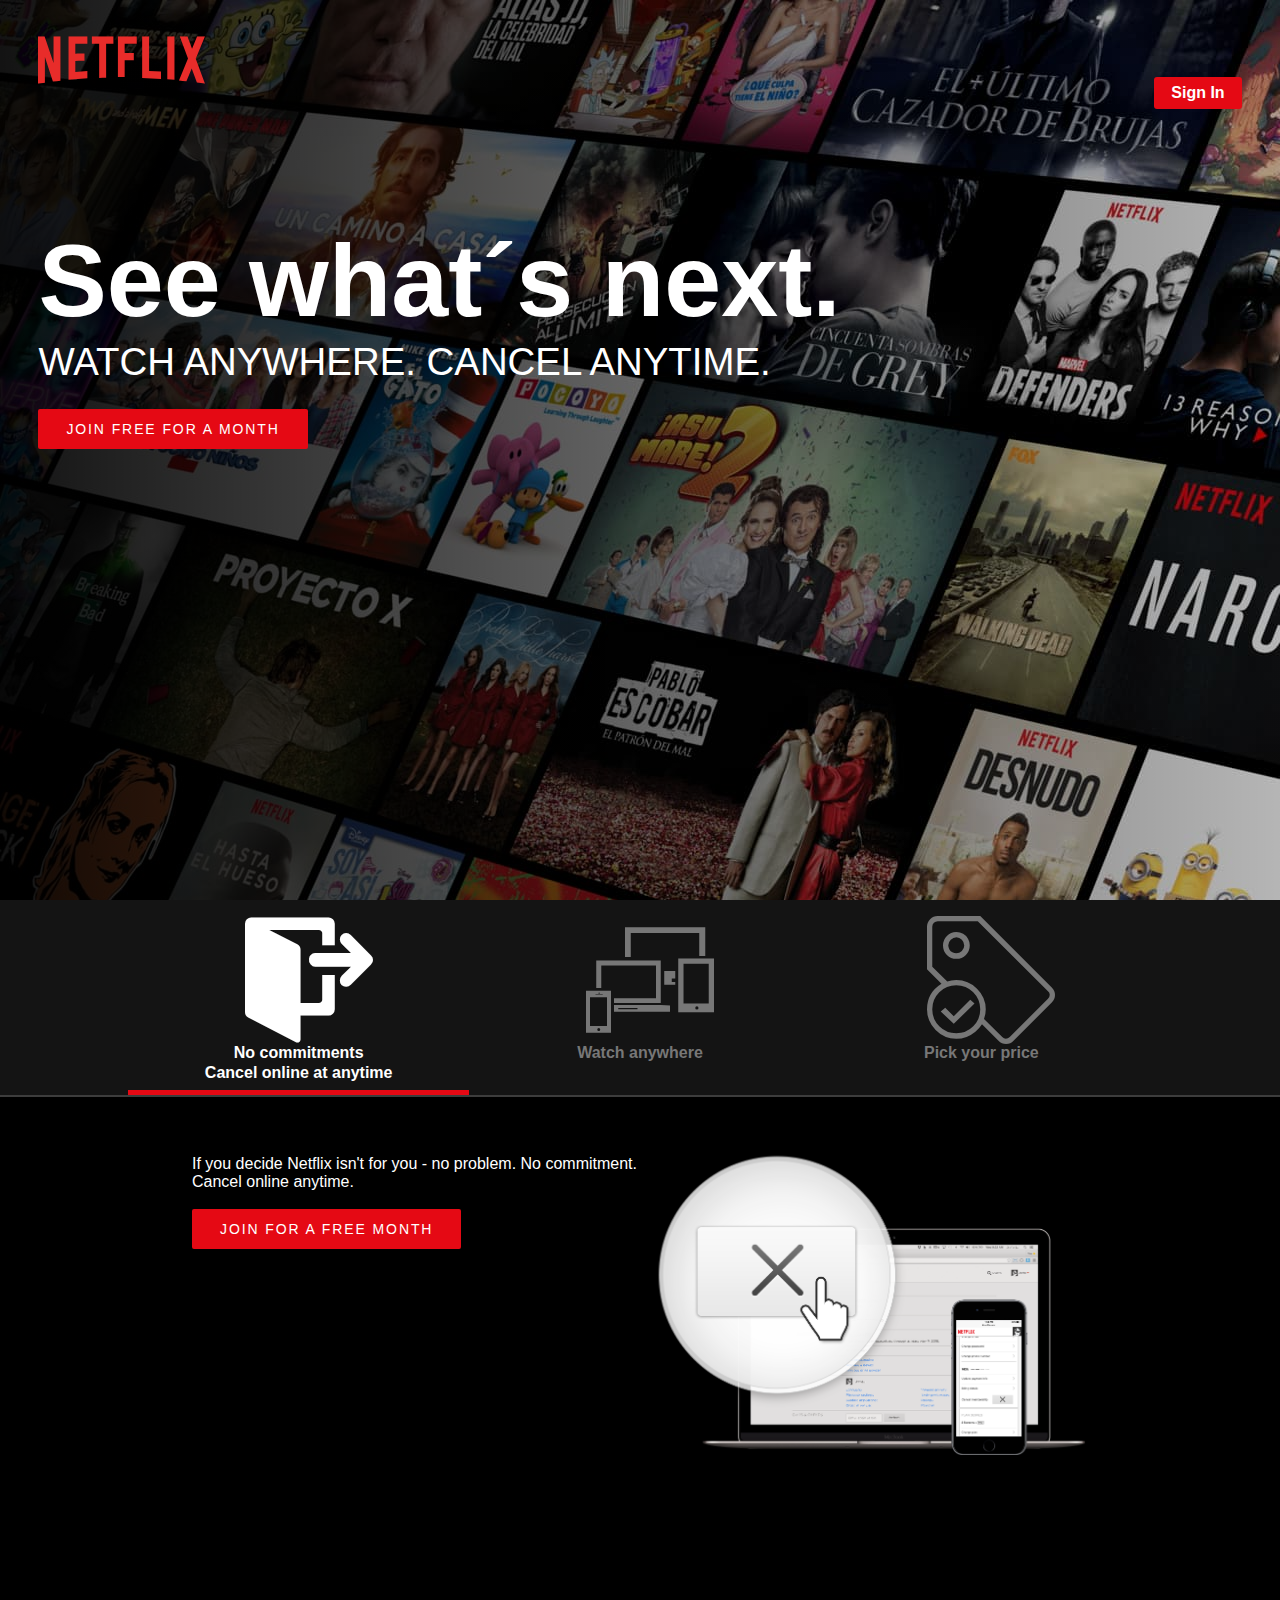
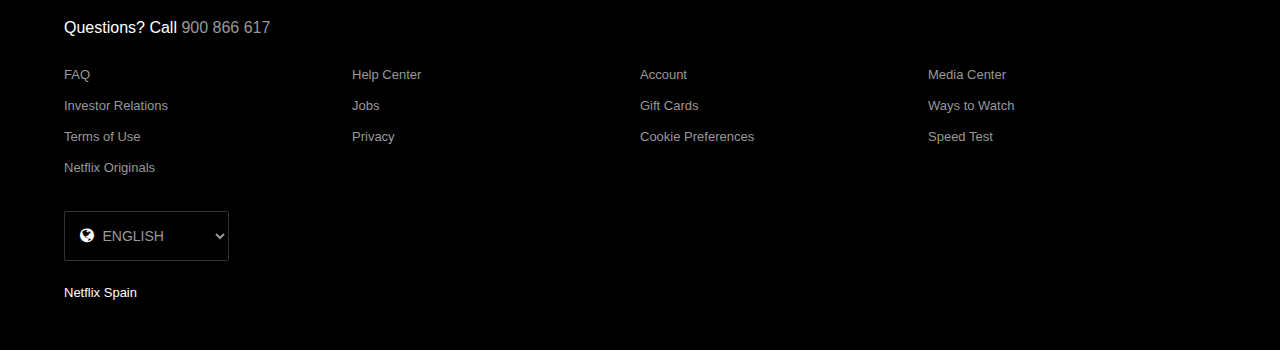
<file: index.html>
<!DOCTYPE html>
<html lang="en">
<head>
    <meta charset="UTF-8">
    <meta name="viewport" content="width=device-width, initial-scale=1.0">
    <meta http-equiv="X-UA-Compatible" content="ie=edge">
    <title>Netflix Spain - Watch TV Shows Online, Watch Movies Online</title>
    <link rel="stylesheet" href="assets/css/main.css">
    <link type="text/css" rel="stylesheet" href="assets/fonts/font/flaticon.css" />
    <link rel="stylesheet" href="assets/css/style.css">
    <link href="https://fonts.googleapis.com/css?family=Asap+Condensed|Open+Sans|Roboto" rel="stylesheet">
    <link rel="shortcut icon" href="assets/img/favicon.ico" type="img/x-icon">
    <link href="https://cdnjs.cloudflare.com/ajax/libs/font-awesome/4.7.0/css/font-awesome.min.css" rel="stylesheet">
   
</head>
<body>
  <header>
        <nav>
              <a class="logo" href="#"><img src="assets/img/logo.svg" id="imglogo">
              </a>
              <a href="https://www.netflix.com/login" class="signin">Sign In</a>
        </nav>
        <div id="caja-header">
              <div class="texto-header">
                  <span class="titulo">See what´s next.</span> <br>
                  <span class="subtitulo">WATCH ANYWHERE. CANCEL ANYTIME.</span>
              </div><br>
              
              <div class="col-xs-12 col-sm-12 col-md-12 center ">
                  <a href="https://www.netflix.com/signup" class="free">
                  <button class="boton" type="submit">JOIN FREE FOR A MONTH</button></a>
              </div>
        </div>
  </header>
    <div id="features">
            <nav>
              <div class="center columns size-80">
                  <a class="flaticon-salir is-selected column is-selected" href="#cancelanytime" data-id="cancelanytime">
                    <h2>
                      No commitments
                      <br/>
                      Cancel online at anytime
                    </h2>
                  </a>
  
                  <a class="flaticon-diseno-responsive-para-diversos-formatos-de-pantallas column" href="#watchanywhere" data-id="watchanywhere">
                    <h2>
                      Watch anywhere
                    </h2>
                  </a>
  
                  <a class="flaticon-etiqueta-simbolo-de-verificacion-esbozado column" href="#pickprice" data-id="pickprice">
                    <h2>
                      Pick your price
                    </h2>
                  </a>
                </div>
            </nav>
      
<article>
     <section class="is-selected center size-70" data-id="cancelanytime">
          <div class="columns">
                <div class="column">
                  <br>
                        <span id="h2">
                        If you decide Netflix isn't for you - no problem. No commitment. Cancel online anytime.
                        </span>
                        <br> <br>
                        <button class="btn btn-large">JOIN FOR A FREE MONTH</button>
                </div>

                <div class="column">
                      <img src="assets/img/close.png"/ id="">
                </div>
          </div>
    </section>

     <section class="center size-80" id="watchanywhere" data-id="watchanywhere">
            <div class="columns">
                <span class="column" id="h2">
                  Watch TV shows and movies anytime, anywhere — personalized for you.
                </span>
                <button class="bton">JOIN FOR A FREE MONTH</button>
            </div>

            <div class="columns size-90 center">
                <div class="column text-center">
                  <img src="assets/img/tv.png" id="images" />
                  <h3>Watch on your TV</h3>
                  <p>Smart TVs, PlayStation, Xbox, Chromecast, Apple TV, Blu-ray players and more.</p>
                </div>

                <div class="column text-center">
                  <img src="assets/img/movil-escritorio.png" id="images" />
                  <h3>Watch instantly or download for later</h3>
                  <p>Available on phone and tablet, wherever you go.</p>
                </div>

                <div class="column text-center">
                  <img src="assets/img/descarga.png" id="images" />
                  <h3>Use any computer</h3>
                  <p>Watch right on Netflix.com.</p>
                </div>
          </div>
    </section>
    <section class="center size-70" id="pickprice" data-id="pickprice">
      <div class="text-center">
        <h2>
          Choose one plan and watch everything on Netflix.
        </h2>
        <button class="btn btn-large">JOIN FOR A FREE MONTH</button>
      </div>

  <table>
        <thead>
              <tr>
                <th></th>
                <th>Basic</th>
                <th>Standard</th>
                <th>Premium</th>
              </tr>
            </thead>
            <tbody>
              <tr id="tr">
                <td>Monthly price after free month ends on 6/27/17</td>
                <td>EUR7.99</td>
                <td>EUR9.99</td>
                <td>EUR11.99</td>
              </tr>
              <tr>
                <td>HD available</td>
                <td><i class="fa fa-times"></i></td>
                <td><i class="fa fa-check"></i></td>
                <td><i class="fa fa-check"></i></td>
              </tr>
              <tr id="tr">
                <td>Ultra HD available</td>
                <td><i class="fa fa-times"></i></td>
                <td><i class="fa fa-times"></i></td>
                <td><i class="fa fa-check"></i></td>
              </tr>
              <tr>
                <td>Screens you can watch on at the same time</td>
                <td>1</td>
                <td>2</td>
                <td>4</td>
              </tr>
              <tr id="tr">
                <td>Watch on your laptop, TV, phone and tablet</td>
                <td><i class="fa fa-check"></i></td>
                <td><i class="fa fa-check"></i></td>
                <td><i class="fa fa-check"></i></td>
              </tr>
              <tr>
                <td>Unlimited movies and TV shows</td>
                <td><i class="fa fa-check"></i></td>
                <td><i class="fa fa-check"></i></td>
                <td><i class="fa fa-check"></i></td>
              </tr>
              <tr id="tr">
                <td>Cancel anytime</td>
                <td><i class="fa fa-check"></i></td>
                <td><i class="fa fa-check"></i></td>
                <td><i class="fa fa-check"></i></td>
              </tr>
              <tr>
                <td>First month free</td>
                <td><i class="fa fa-check"></i></td>
                <td><i class="fa fa-check"></i></td>
                <td><i class="fa fa-check"></i></td>
              </tr>
            </tbody>
        </table>
</section>
</article>
</div>
<footer class="center size-90">
  <p>
    Questions? Call <a href="tel:900 866 617">900 866 617</a>
  </p>

  <ul class="columns flex-wrap">
    <li class="column is-25">
      <a href="https://help.netflix.com/support/412"><span>FAQ</span></a>
    </li>
    <li class="column is-25">
      <a href="https://help.netflix.com"><span>Help Center</span></a>
    </li>
    <li class="column is-25">
      <a href="https://www.netflix.com/yourAccount"><span>Account</span></a>
    </li>
    <li class="column is-25">
      <a href="https://media.netflix.com/"><span>Media Center</span></a>
    </li>
    <li class="column is-25">
      <a href="http://ir.netflix.com/"><span>Investor Relations</span></a>
    </li>
    <li class="column is-25">
      <a href="https://jobs.netflix.com/jobs"><span>Jobs</span></a>
    </li>
    <li class="column is-25">
      <a href="https://www.netflix.com/redeem"><span>Gift Cards</span></a>
    </li>
    <li class="column is-25">
      <a href="https://www.netflix.com/watch"><span>Ways to Watch</span></a>
    </li>
    <li class="column is-25">
      <a href="https://help.netflix.com/legal/termsofuse"><span>Terms of Use</span></a>
    </li>
    <li class="column is-25">
      <a href="https://help.netflix.com/legal/privacy"><span>Privacy</span></a>
    </li>
    <li class="column is-25">
      <a href="https://help.netflix.com/legal/privacy#cookies"><span>Cookie Preferences</span></a>
    </li>
    <li class="column is-25">
      <a href="https://fast.com"><span>Speed Test</span></a>
    </li>
    <li class="column is-25">
      <a href="https://www.netflix.com/es-en/originals"><span>Netflix Originals</span></a>
    </li>
  </ul>
  <div id="lang-selection">
    <i class="fa fa-globe" aria-hidden="true"></i>
    <select tabindex="0">
      <option value="es">Español</option>
      <option selected value="en">English</option>
    </select>
  </div>
  
  <p id="company">Netflix Spain</p>
</footer>

    <script type="text/javascript" src="https://ajax.googleapis.com/ajax/libs/jquery/1.11.0/jquery.min.js"></script>    
    <script src="assets/js/app.js"></script>
</body>
</html>
</file>
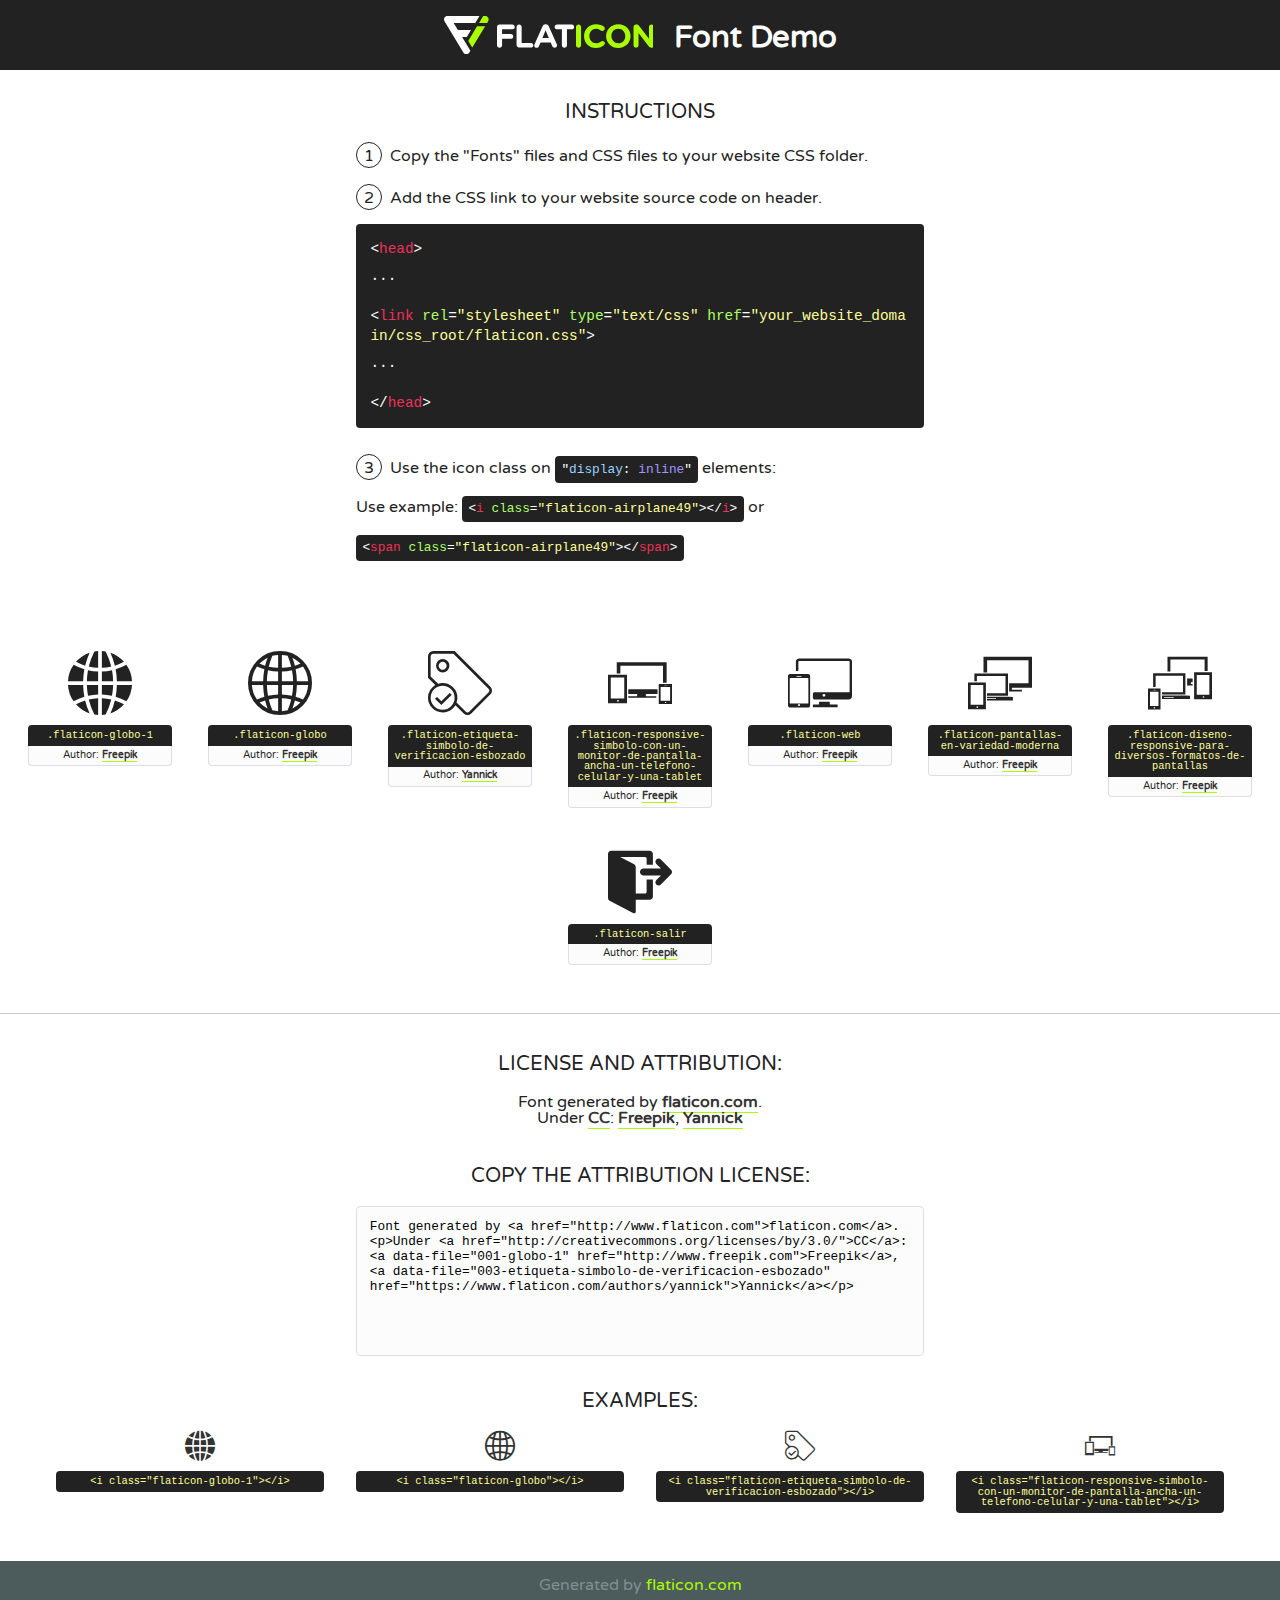
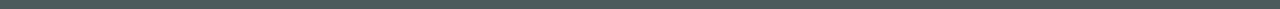
<file: assets/fonts/font/flaticon.html>
<!DOCTYPE html>
<!--
  Flaticon icon font: Flaticon
  Creation date: 19/09/2017 22:13
-->
<html>
<!DOCTYPE html>
<html>

<head>
    <title>Flaticon WebFont</title>
    <link href="http://fonts.googleapis.com/css?family=Varela+Round" rel="stylesheet" type="text/css" />
    <link rel="stylesheet" type="text/css" href="flaticon.css">
    <meta charset="UTF-8">
    <style>
    html, body, div, span, applet, object, iframe,
    h1, h2, h3, h4, h5, h6, p, blockquote, pre,
    a, abbr, acronym, address, big, cite, code,
    del, dfn, em, img, ins, kbd, q, s, samp,
    small, strike, strong, sub, sup, tt, var,
    b, u, i, center,
    dl, dt, dd, ol, ul, li,
    fieldset, form, label, legend,
    table, caption, tbody, tfoot, thead, tr, th, td,
    article, aside, canvas, details, embed, 
    figure, figcaption, footer, header, hgroup, 
    menu, nav, output, ruby, section, summary,
    time, mark, audio, video {
        margin: 0;
        padding: 0;
        border: 0;
        font-size: 100%;
        font: inherit;
        vertical-align: baseline;
    }
    /* HTML5 display-role reset for older browsers */
    article, aside, details, figcaption, figure, 
    footer, header, hgroup, menu, nav, section {
        display: block;
    }
    body {
        line-height: 1;
    }
    ol, ul {
        list-style: none;
    }
    blockquote, q {
        quotes: none;
    }
    blockquote:before, blockquote:after,
    q:before, q:after {
        content: '';
        content: none;
    }
    table {
        border-collapse: collapse;
        border-spacing: 0;
    }
    body {
        font-family: 'Varela Round', Helvetica, Arial, sans-serif;
        font-size: 16px;
        color: #222;
    }
    a {
        color: #333;
        border-bottom: 1px solid #a9fd00;
        font-weight: bold;
        text-decoration: none;
    }
    * {
        -moz-box-sizing: border-box;
        -webkit-box-sizing: border-box;
        box-sizing: border-box;
        margin: 0;
        padding: 0;
    }
    [class^="flaticon-"]:before, [class*=" flaticon-"]:before, [class^="flaticon-"]:after, [class*=" flaticon-"]:after {
        font-family: Flaticon;
        font-size: 30px;
        font-style: normal;
        margin-left: 20px;
        color: #333;
    }
    .wrapper {
        max-width: 600px;
        margin: auto;
        padding: 0 1em;
    }
    .title {
        font-size: 1.25em;
        text-align: center;
        margin-bottom: 1em;
        text-transform: uppercase;
    }
    header {
        text-align: center;
        background-color: #222;
        color: #fff;
        padding: 1em;
    }
    header .logo {
        width: 210px;
        height: 38px;
        display: inline-block;
        vertical-align: middle;
        margin-right: 1em;
        border: none;
    }
    header strong {
        font-size: 1.95em;
        font-weight: bold;
        vertical-align: middle;
        margin-top: 5px;
        display: inline-block;
    }
    .demo {
        margin: 2em auto;
        line-height: 1.25em;
    }
    .demo ul li {
        margin-bottom: 1em;
    }
    .demo ul li .num {
        color: #222;
        border-radius: 20px;
        display: inline-block;
        width: 26px;
        padding: 3px;
        height: 26px;
        text-align: center;
        margin-right: 0.5em;
        border: 1px solid #222;
    }
    .demo ul li code {
        background-color: #222;
        border-radius: 4px;
        padding: 0.25em 0.5em;
        display: inline-block;
        color: #fff;
        font-family: Consolas,Monaco,Lucida Console,Liberation Mono,DejaVu Sans Mono,Bitstream Vera Sans Mono,Courier New, monospace;
        font-weight: lighter;
        margin-top: 1em;
        font-size: 0.8em;
        word-break: break-all;
    }
    .demo ul li code.big {
        padding: 1em;
        font-size: 0.9em;
    }
    .demo ul li code .red {
        color: #EF3159;
    }
    .demo ul li code .green {
        color: #ACFF65;
    }
    .demo ul li code .yellow {
        color: #FFFF99;
    }
    .demo ul li code .blue {
        color: #99D3FF;
    }
    .demo ul li code .purple {
        color: #A295FF;
    }
    .demo ul li code .dots {
        margin-top: 0.5em;
        display: block;
    }
    #glyphs {
        border-bottom: 1px solid #ccc;
        padding: 2em 0;
        text-align: center;
    }
    .glyph {
        display: inline-block;
        width: 9em;
        margin: 1em;
        text-align: center;
        vertical-align: top;
        background: #FFF;
    }
    .glyph .glyph-icon {
        padding: 10px;
        display: block;
        font-family:"Flaticon";
        font-size: 64px;
        line-height: 1;
    }
    .glyph .glyph-icon:before {
        font-size: 64px;
        color: #222;
        margin-left: 0;
    }
    .class-name {
        font-size: 0.65em;
        background-color: #222;
        color: #fff;
        border-radius: 4px 4px 0 0;
        padding: 0.5em;
        color: #FFFF99;
        font-family: Consolas,Monaco,Lucida Console,Liberation Mono,DejaVu Sans Mono,Bitstream Vera Sans Mono,Courier New, monospace;
    }
    .author-name {
        font-size: 0.6em;
        background-color: #fcfcfd;
        border: 1px solid #DEDEE4;
        border-top: 0;
        border-radius: 0 0 4px 4px;
        padding: 0.5em;
    }
    .class-name:last-child {
        font-size: 10px;
        color:#888;
    }
    .class-name:last-child a {
        font-size: 10px;
        color:#555;
    }
    .class-name:last-child a:hover {
        color:#a9fd00;
    }
    .glyph > input {
        display: block;
        width: 100px;
        margin: 5px auto;
        text-align: center;
        font-size: 12px;
        cursor: text;
    }
    .glyph > input.icon-input {
        font-family:"Flaticon";
        font-size: 16px;
        margin-bottom: 10px;
    }
    .attribution .title {
        margin-top: 2em;
    }
    .attribution textarea {
        background-color: #fcfcfd;
        padding: 1em;
        border: none;
        box-shadow: none;
        border: 1px solid #DEDEE4;
        border-radius: 4px;
        resize: none;
        width: 100%;
        height: 150px;
        font-size: 0.8em;
        font-family: Consolas,Monaco,Lucida Console,Liberation Mono,DejaVu Sans Mono,Bitstream Vera Sans Mono,Courier New, monospace;
        -webkit-appearance: none;
    }
    .iconsuse {
        margin: 2em auto;
        text-align: center;
        max-width: 1200px;
    }
    .iconsuse:after {
        content: '';
        display: table;
        clear: both;
    }
    .iconsuse .image {
        float: left;
        width: 25%;
        padding: 0 1em;
    }
    .iconsuse .image p {
        margin-bottom: 1em;
    }
    .iconsuse .image span {
        display: block;
        font-size: 0.65em;
        background-color: #222;
        color: #fff;
        border-radius: 4px;
        padding: 0.5em;
        color: #FFFF99;
        margin-top: 1em;
        font-family: Consolas,Monaco,Lucida Console,Liberation Mono,DejaVu Sans Mono,Bitstream Vera Sans Mono,Courier New, monospace;
    }
    #footer {
        text-align: center;
        background-color: #4C5B5C;
        color: #7c9192;
        padding: 1em;
    }
    #footer a {
        border: none;
        color: #a9fd00;
        font-weight: normal;
    }
    @media (max-width: 960px) {
        .iconsuse .image {
            width: 50%;
        }
    }
    @media (max-width: 560px) {
        .iconsuse .image {
            width: 100%;
        }
    }
    </style>
</head>

<body class="characters-off">

    <header>
        <a href="http://www.flaticon.com" target="_blank" class="logo">
            <svg version="1.1" xmlns="http://www.w3.org/2000/svg" xmlns:xlink="http://www.w3.org/1999/xlink" xmlns:a="http://ns.adobe.com/AdobeSVGViewerExtensions/3.0/" viewBox="0 0 560.875 102.036" enable-background="new 0 0 560.875 102.036" xml:space="preserve">
                <defs>
                </defs>
                <g>
                    <g class="letters">
                        <path fill="#ffffff" d="M141.596,29.675c0-3.777,2.985-6.767,6.764-6.767h34.438c3.426,0,6.15,2.728,6.15,6.15
                        c0,3.43-2.724,6.149-6.15,6.149h-27.674v13.091h23.719c3.429,0,6.151,2.724,6.151,6.15c0,3.43-2.723,6.149-6.151,6.149h-23.719
                        v17.574c0,3.773-2.986,6.761-6.764,6.761c-3.779,0-6.764-2.989-6.764-6.761V29.675z"></path>
                        <path fill="#ffffff" d="M193.844,29.149c0-3.781,2.985-6.767,6.764-6.767c3.776,0,6.763,2.985,6.763,6.767v42.957h25.039
                        c3.426,0,6.149,2.726,6.149,6.153c0,3.425-2.723,6.15-6.149,6.15h-31.802c-3.779,0-6.764-2.986-6.764-6.768V29.149z"></path>
                        <path fill="#ffffff" d="M241.891,75.71l21.438-48.407c1.492-3.341,4.215-5.357,7.906-5.357h0.792
                        c3.686,0,6.323,2.017,7.815,5.357l21.439,48.407c0.436,0.967,0.701,1.845,0.701,2.723c0,3.602-2.809,6.501-6.414,6.501
                        c-3.161,0-5.269-1.845-6.499-4.655l-4.132-9.661h-27.059l-4.301,10.102c-1.144,2.631-3.426,4.214-6.237,4.214
                        c-3.517,0-6.24-2.81-6.24-6.325C241.1,77.64,241.451,76.677,241.891,75.71z M279.932,58.666l-8.521-20.297l-8.526,20.297H279.932
                        z"></path>
                        <path fill="#ffffff" d="M314.864,35.387H301.86c-3.429,0-6.239-2.813-6.239-6.238c0-3.429,2.811-6.24,6.239-6.24h39.533
                        c3.426,0,6.237,2.811,6.237,6.24c0,3.425-2.811,6.238-6.237,6.238h-13.001v42.785c0,3.773-2.99,6.761-6.764,6.761
                        c-3.779,0-6.764-2.989-6.764-6.761V35.387z"></path>
                        <path fill="#A9FD00" d="M352.615,29.149c0-3.781,2.985-6.767,6.767-6.767c3.774,0,6.761,2.985,6.761,6.767v49.024
                        c0,3.773-2.987,6.761-6.761,6.761c-3.781,0-6.767-2.989-6.767-6.761V29.149z"></path>
                        <path fill="#A9FD00" d="M374.132,53.836v-0.179c0-17.481,13.178-31.801,32.065-31.801c9.22,0,15.459,2.458,20.557,6.238
                        c1.402,1.054,2.637,2.985,2.637,5.357c0,3.692-2.985,6.59-6.681,6.59c-1.845,0-3.071-0.702-4.044-1.319
                        c-3.776-2.813-7.729-4.393-12.562-4.393c-10.364,0-17.831,8.611-17.831,19.154v0.173c0,10.542,7.291,19.329,17.831,19.329
                        c5.715,0,9.492-1.756,13.359-4.834c1.049-0.874,2.458-1.491,4.039-1.491c3.429,0,6.325,2.813,6.325,6.236
                        c0,2.106-1.056,3.78-2.282,4.834c-5.539,4.834-12.036,7.733-21.878,7.733C387.572,85.464,374.132,71.493,374.132,53.836z"></path>
                        <path fill="#A9FD00" d="M433.009,53.836v-0.179c0-17.481,13.79-31.801,32.766-31.801c18.981,0,32.592,14.143,32.592,31.628v0.173
                        c0,17.483-13.785,31.807-32.769,31.807C446.625,85.464,433.009,71.32,433.009,53.836z M484.224,53.836v-0.179
                        c0-10.539-7.725-19.326-18.626-19.326c-10.893,0-18.449,8.611-18.449,19.154v0.173c0,10.542,7.73,19.329,18.626,19.329
                        C476.676,72.986,484.224,64.378,484.224,53.836z"></path>
                        <path fill="#A9FD00" d="M506.233,29.321c0-3.774,2.99-6.763,6.767-6.763h1.401c3.252,0,5.183,1.583,7.029,3.953l26.093,34.265
                        V29.059c0-3.692,2.99-6.677,6.681-6.677c3.683,0,6.671,2.985,6.671,6.677v48.934c0,3.78-2.987,6.765-6.764,6.765h-0.436
                        c-3.257,0-5.188-1.581-7.034-3.953l-27.056-35.492v32.944c0,3.687-2.985,6.676-6.678,6.676c-3.683,0-6.673-2.989-6.673-6.676
                        V29.321z"></path>
                    </g>
                    <g class="insignia">
                        <path fill="#ffffff" d="M48.372,56.137h12.517l11.156-18.537H37.186L25.688,18.539h57.825L94.668,0H9.271
                        C5.925,0,2.842,1.801,1.198,4.716c-1.644,2.907-1.593,6.482,0.134,9.343l50.38,83.501c1.678,2.781,4.689,4.476,7.938,4.476
                        c3.246,0,6.257-1.695,7.935-4.476l2.898-4.804L48.372,56.137z"></path>
                        <g class="i">
                            <path fill="#A9FD00" d="M93.575,18.539h0.031v0.004l21.652,0.004l2.705-4.488c1.727-2.861,1.778-6.436,0.133-9.343
                            C116.454,1.801,113.371,0,110.026,0h-5.294L93.575,18.539z"></path>
                            <polygon fill="#A9FD00" points="88.291,27.356 64.725,66.486 75.519,84.404 109.942,27.356"></polygon>
                        </g>
                    </g>
                </g>
            </svg>
        </a>
        <strong>Font Demo</strong>
    </header>


    <section class="demo wrapper">

        <p class="title">Instructions</p>

        <ul>
            <li>
                <span class="num">1</span>Copy the "Fonts" files and CSS files to your website CSS folder.
            </li>
            <li>
                <span class="num">2</span>Add the CSS link to your website source code on header.
                <code class="big">
                    &lt;<span class="red">head</span>&gt;
                    <br/><span class="dots">...</span>
                    <br/>&lt;<span class="red">link</span> <span class="green">rel</span>=<span class="yellow">"stylesheet"</span> <span class="green">type</span>=<span class="yellow">"text/css"</span> <span class="green">href</span>=<span class="yellow">"your_website_domain/css_root/flaticon.css"</span>&gt;
                    <br/><span class="dots">...</span>
                    <br/>&lt;/<span class="red">head</span>&gt;
                </code>
            </li>

            <li>
                <p>
                    <span class="num">3</span>Use the icon class on <code>"<span class="blue">display</span>:<span class="purple"> inline</span>"</code> elements:
                    <br />
                    Use example: <code>&lt;<span class="red">i</span> <span class="green">class</span>=<span class="yellow">&quot;flaticon-airplane49&quot;</span>&gt;&lt;/<span class="red">i</span>&gt;</code> or <code>&lt;<span class="red">span</span> <span class="green">class</span>=<span class="yellow">&quot;flaticon-airplane49&quot;</span>&gt;&lt;/<span class="red">span</span>&gt;</code>
            </li>
        </ul>

    </section>




   <section id="glyphs">          
    
      
        <div class="glyph"><div class="glyph-icon flaticon-globo-1"></div>
            <div class="class-name">.flaticon-globo-1</div>
            <div class="author-name">Author: <a data-file="001-globo-1" href="http://www.freepik.com">Freepik</a> </div> 
        </div>        
        
        <div class="glyph"><div class="glyph-icon flaticon-globo"></div>
            <div class="class-name">.flaticon-globo</div>
            <div class="author-name">Author: <a data-file="002-globo" href="http://www.freepik.com">Freepik</a> </div> 
        </div>        
        
        <div class="glyph"><div class="glyph-icon flaticon-etiqueta-simbolo-de-verificacion-esbozado"></div>
            <div class="class-name">.flaticon-etiqueta-simbolo-de-verificacion-esbozado</div>
            <div class="author-name">Author: <a data-file="003-etiqueta-simbolo-de-verificacion-esbozado" href="https://www.flaticon.com/authors/yannick">Yannick</a> </div> 
        </div>        
        
        <div class="glyph"><div class="glyph-icon flaticon-responsive-simbolo-con-un-monitor-de-pantalla-ancha-un-telefono-celular-y-una-tablet"></div>
            <div class="class-name">.flaticon-responsive-simbolo-con-un-monitor-de-pantalla-ancha-un-telefono-celular-y-una-tablet</div>
            <div class="author-name">Author: <a data-file="004-responsive-simbolo-con-un-monitor-de-pantalla-ancha-un-telefono-celular-y-una-tablet" href="http://www.freepik.com">Freepik</a> </div> 
        </div>        
        
        <div class="glyph"><div class="glyph-icon flaticon-web"></div>
            <div class="class-name">.flaticon-web</div>
            <div class="author-name">Author: <a data-file="005-web" href="http://www.freepik.com">Freepik</a> </div> 
        </div>        
        
        <div class="glyph"><div class="glyph-icon flaticon-pantallas-en-variedad-moderna"></div>
            <div class="class-name">.flaticon-pantallas-en-variedad-moderna</div>
            <div class="author-name">Author: <a data-file="006-pantallas-en-variedad-moderna" href="http://www.freepik.com">Freepik</a> </div> 
        </div>        
        
        <div class="glyph"><div class="glyph-icon flaticon-diseno-responsive-para-diversos-formatos-de-pantallas"></div>
            <div class="class-name">.flaticon-diseno-responsive-para-diversos-formatos-de-pantallas</div>
            <div class="author-name">Author: <a data-file="007-diseno-responsive-para-diversos-formatos-de-pantallas" href="http://www.freepik.com">Freepik</a> </div> 
        </div>        
        
        <div class="glyph"><div class="glyph-icon flaticon-salir"></div>
            <div class="class-name">.flaticon-salir</div>
            <div class="author-name">Author: <a data-file="008-salir" href="http://www.freepik.com">Freepik</a> </div> 
        </div>        
        

    </section>



    <section class="attribution wrapper"   style="text-align:center;">

      <div class="title">License and attribution:</div><div class="attrDiv">Font generated by <a href="http://www.flaticon.com">flaticon.com</a>. <div><p>Under <a href="http://creativecommons.org/licenses/by/3.0/">CC</a>: <a data-file="001-globo-1" href="http://www.freepik.com">Freepik</a>, <a data-file="003-etiqueta-simbolo-de-verificacion-esbozado" href="https://www.flaticon.com/authors/yannick">Yannick</a></p>  </div>
      </div>
      <div class="title">Copy the Attribution License:</div>

    <textarea onclick="this.focus();this.select();">Font generated by &lt;a href=&quot;http://www.flaticon.com&quot;&gt;flaticon.com&lt;/a&gt;. <p>Under <a href="http://creativecommons.org/licenses/by/3.0/">CC</a>: <a data-file="001-globo-1" href="http://www.freepik.com">Freepik</a>, <a data-file="003-etiqueta-simbolo-de-verificacion-esbozado" href="https://www.flaticon.com/authors/yannick">Yannick</a></p>  
     </textarea>

    </section>

    <section class="iconsuse">

          <div class="title">Examples:</div>            
             
            <div class="image">
                <p>
                    <i class="glyph-icon flaticon-globo-1"></i> 
                    <span>&lt;i class=&quot;flaticon-globo-1&quot;&gt;&lt;/i&gt;</span>
                </p>
            </div>
            
            <div class="image">
                <p>
                    <i class="glyph-icon flaticon-globo"></i> 
                    <span>&lt;i class=&quot;flaticon-globo&quot;&gt;&lt;/i&gt;</span>
                </p>
            </div>
            
            <div class="image">
                <p>
                    <i class="glyph-icon flaticon-etiqueta-simbolo-de-verificacion-esbozado"></i> 
                    <span>&lt;i class=&quot;flaticon-etiqueta-simbolo-de-verificacion-esbozado&quot;&gt;&lt;/i&gt;</span>
                </p>
            </div>
            
            <div class="image">
                <p>
                    <i class="glyph-icon flaticon-responsive-simbolo-con-un-monitor-de-pantalla-ancha-un-telefono-celular-y-una-tablet"></i> 
                    <span>&lt;i class=&quot;flaticon-responsive-simbolo-con-un-monitor-de-pantalla-ancha-un-telefono-celular-y-una-tablet&quot;&gt;&lt;/i&gt;</span>
                </p>
            </div>
                       
        </div>
                            
    </section>

<div id="footer">
    <div>Generated by <a href="http://www.flaticon.com">flaticon.com</a>
    </div>
</div>



</body>
</html>
</file>
<file: assets/css/main.css>
*{
    box-sizing: border-box;
    /*outline: 1px solid blue;*/
}
html, body{
    margin: 0;
    padding: 0;
    color: white;
    background-color: black;
    font-size: 16px;
    font-family: 'Helvetica,Arial',sans-serif;
}
header{
    background: linear-gradient(to right, rgba(0, 0, 0, 0.9), rgba(0, 0, 0, 0.05)), url('../img/netflix-awakens1.jpeg');
    height: 100vh;
    /* background-position:center left; */
}
#imglogo{
    height:120px;
}
nav img {
    width: 167px;
    height: 45px;
    vertical-align: middle;
}
nav a .logo{
    display: inline-block;
    line-height: 90px;
    margin-left: 3%;
}

nav .logo{
    margin-left: 3%;
}
nav .signin{
    color: #fff;
    float: right;
    background-color: #e50914;
    line-height: normal;
    margin-top: 6vw;
    margin-right: 3%;
    padding: 7px 17px;
    font-weight: 600;
    border-radius: 3px;
    font-size: 16px;
    text-decoration: none; 
}
.texto-header{
        margin-left: 3%;
        margin-top: 8%;
}
.titulo{
    font-size: 8vw;
    color: white;
    font-weight: 700;
}
.subtitulo{
    font-size: 3vw;   
    color: white;
}
.boton{
   font-size: 14px;
  letter-spacing: 1.9px;
  font-weight: 400;
  margin: .5em .5em .5em 0;
  padding: 12px 2em;
  color: #fff;
  margin-left: 3%;
  background-color: #e50914;
  cursor: pointer;
  text-decoration: none;
  vertical-align: middle;
  font-family: Arial,sans-serif;
  border-radius: 2px;
  user-select: none;
  text-align: center;
  border: 0;
}
nav .signin:hover, .btn:hover {
  background: #f40612;
}  
            /*seccion2*/
#features > nav {
  padding-top: 70px;
  background-color: #141414;
  border-bottom: 2px solid #3d3d3d;
}

#features > nav a {
  text-decoration: none;
  text-align: center;
  vertical-align: top;
  /*font-weight: bold;*/
  color: #777;
  height: 125px;
  line-height: 20px;
}

#features > nav a:hover {
  color: white;
}

#features > nav a img {
  height: 49px;
}

#features > nav a h2 {
  margin: 10px 0 0;
  font-size: 1em;
}
.columns {
  display: flex;
}

.column {
  display: block;
  flex-basis: 0;
  flex-grow: 1;
  flex-shrink: 1;
}

.center {
  margin: 0 auto;
}

.size-80 {
  width: 80%;
}
/**/
#features > nav a.is-selected {
  border-bottom: 5px solid #e50914;
  color: white;
}


#features > article > section {
  display: none;
  padding: 40px 0;
}

#features > article > section.is-selected {
  display: block;
}
.btn-large {
  padding: 18px 20px;
}

#features > article {
  margin-bottom: 120px;
}

#features > article h2 {
  font-size: 32px;
  font-weight: 400;
  margin: 60px 0 20px;
}

#features img {
  max-width: 100%;
}

.size-70 {
  width: 70%;
}

#features #watchanywhere h2 {
  font-size: 19px;
  padding-right: 1em;
  margin: 0 0 20px;
}

#features #watchanywhere > div:first-child {
  margin-bottom: 60px;
}

#features #watchanywhere p {
  color: #999;
}


.column.is-narrow {
  flex: none;
}

.size-90 {
  width: 90%;
}

.text-center {
  text-align: center;
}
        /* footer */
        
footer a {
  color: #999;
  text-decoration: none;
}

footer a:hover {
  text-decoration: underline;
}

footer > p {
  margin: 0 0 30px;
}

footer > ul {
  margin: 0;
  padding: 0;
}

footer > ul > li {
  list-style: none;
  margin: 0 0 16px;
  padding-right: 12px;
  min-width: 100px;
  font-size: 13px;
}
.columns.flex-wrap {
  flex-wrap: wrap;
}

.column.is-25 {
  flex: none;
  width: 25%;
}
</file>
<file: assets/fonts/font/flaticon.css>
/*
  	Flaticon icon font: Flaticon
  	Creation date: 19/09/2017 22:13
  	*/

@font-face {
  font-family: "Flaticon";
  src: url("./Flaticon.eot");
  src: url("./Flaticon.eot?#iefix") format("embedded-opentype"),
       url("./Flaticon.woff") format("woff"),
       url("./Flaticon.ttf") format("truetype"),
       url("./Flaticon.svg#Flaticon") format("svg");
  font-weight: normal;
  font-style: normal;
}

@media screen and (-webkit-min-device-pixel-ratio:0) {
  @font-face {
    font-family: "Flaticon";
    src: url("./Flaticon.svg#Flaticon") format("svg");
  }
}

[class^="flaticon-"]:before, [class*=" flaticon-"]:before,
[class^="flaticon-"]:after, [class*=" flaticon-"]:after {   
  font-family: Flaticon;
        font-size: 10vw;
font-style: normal;
margin-left: 20px;
}

.flaticon-globo-1:before { content: "\f100"; }
.flaticon-globo:before { content: "\f101"; }
.flaticon-etiqueta-simbolo-de-verificacion-esbozado:before { content: "\f102"; }
.flaticon-responsive-simbolo-con-un-monitor-de-pantalla-ancha-un-telefono-celular-y-una-tablet:before { content: "\f103"; }
.flaticon-web:before { content: "\f104"; }
.flaticon-pantallas-en-variedad-moderna:before { content: "\f105"; }
.flaticon-diseno-responsive-para-diversos-formatos-de-pantallas:before { content: "\f106"; }
.flaticon-salir:before { content: "\f107"; }
</file>
<file: assets/css/style.css>
@media (max-width:600px){
    header{
        height: 70vh;
    }
    #caja-header{
        margin-top: 45%;
    }
}
a {
    list-style: none;
    text-decoration: none;
}

#imgcancel{
    height: 20vw;
}
#images{
    height: 18vw;
}
.btn{
    font-size: 14px;
    letter-spacing: 1.9px;
    font-weight: 400;
    /* margin: .5em .5em .5em 0; */
    padding: 12px 2em;
    color: #fff;
    /* margin-left: 3%; */
    background-color: #e50914;
    cursor: pointer;
    text-decoration: none;
    /* vertical-align: middle; */
    font-family: Arial,sans-serif;
    border-radius: 2px;
    user-select: none;
    text-align: center;
    border: 0;
}

#h2{
    font-size: 1em;
}
.bton{
    background: #e50914;
    height: 5vw;
    padding-top:10px;
    padding-bottom: 20px;
    text-align: center;
    border-radius: 2px;
    border:5px solid #e50914;
    color: white;
    font-weight: bold;
}
/* footer */
#lang-selection {
  margin-top: 20px;
  border: 1px solid #333;
  border-radius: 2px;
  display: inline-block;
  padding-left: 15px;
}

#lang-selection select {
  background-color: #000;
  border: none;
  color: #999;
  font-size: 14px;
  width: 130px;
  height: 48px;
  text-transform: uppercase;
  font-weight: 300;
}

#company {
  font-size: 13px;
  margin: 24px 0 50px;
}
td{
    padding: 15px;
}
th{
    padding: 15px;
}
#tr{
    background-color: rgba(59, 58, 58, 0.77);
}
</file>
